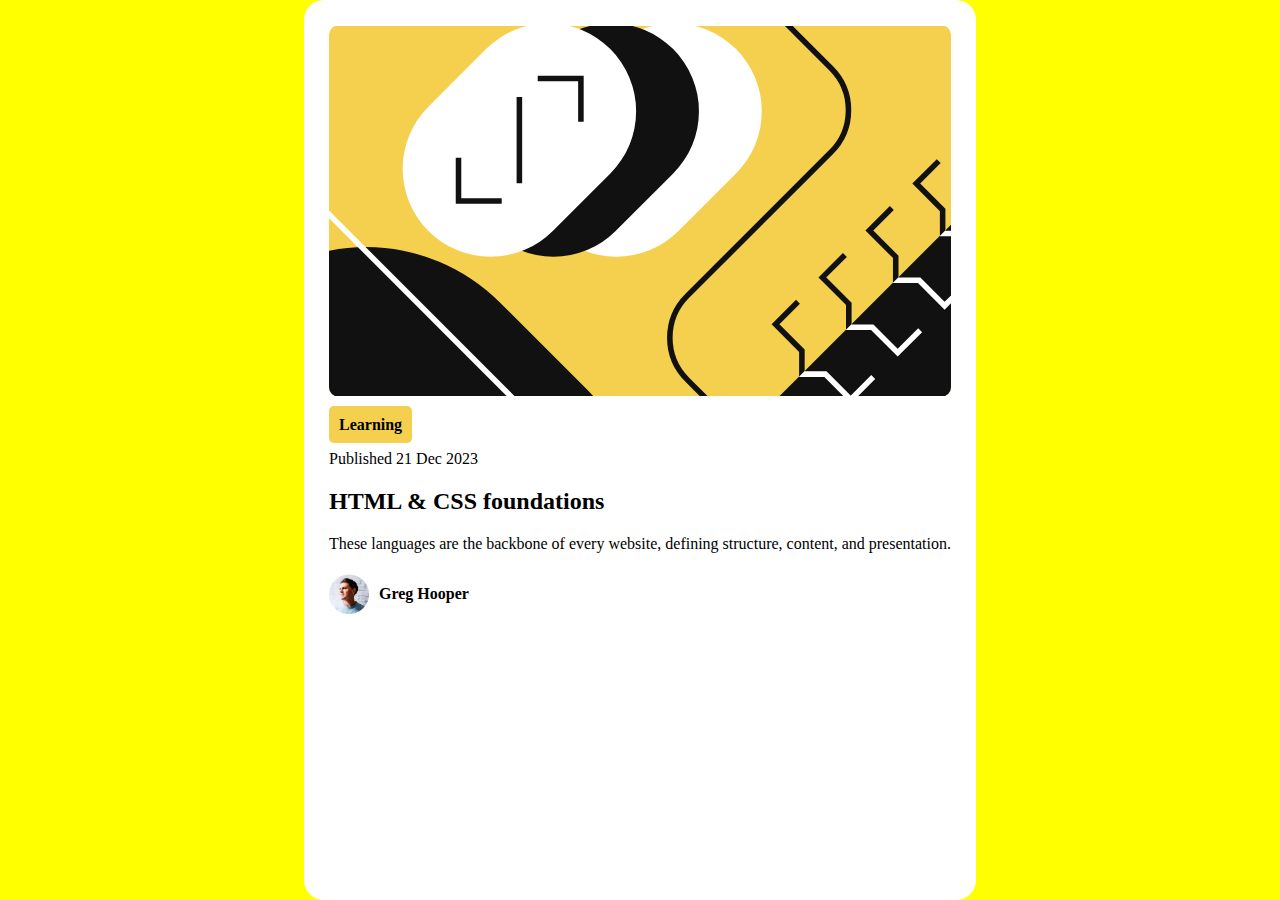
<file: Assignment2/index.html>
<!DOCTYPE html>
<html lang="en">
<head>
    <meta charset="UTF-8">
    <meta name="viewport" content="width=device-width, initial-scale=1.0">
    <title>Document</title>
    <link rel="stylesheet" href="style.css">
</head>
<body>
    <main>
        <div class="container">
            <img class="img" src="images/illustration-article.svg" alt="">
           <p class="title">Learning</p> 
           <p class="date">Published 21 Dec 2023</p>
           <h2>HTML & CSS foundations</h2>
           <p class="paragraph">These languages are the backbone of every website, defining structure, content, and presentation.</p>
           <div class="profile">
            <img src="images/image-avatar.webp" alt="">
                <p>Greg Hooper</p>
           </div>
        </div>
    </main>
</body>
</html>
</file>
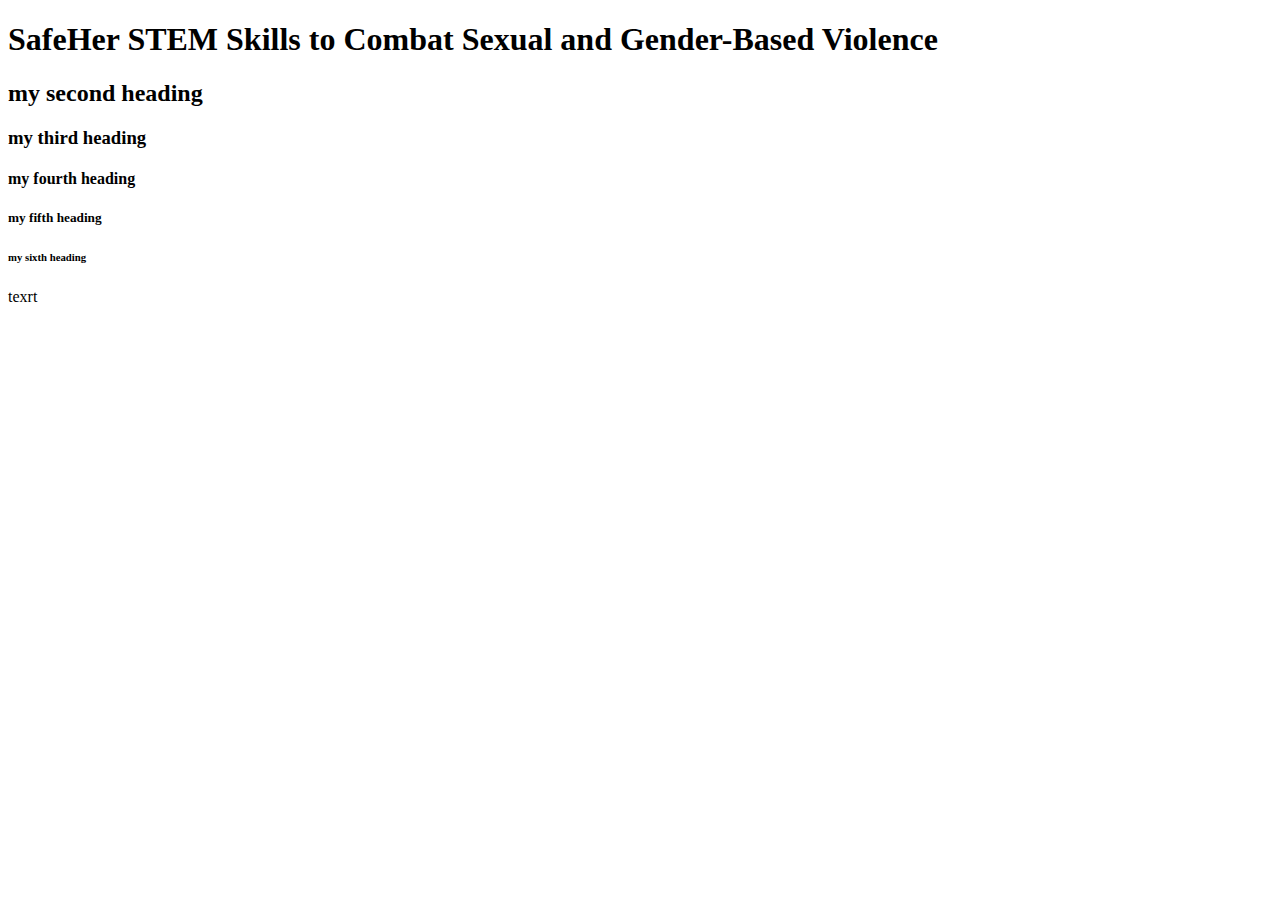
<file: first class/index.html>
<!DOCTYPE html>
<html lang="en">
<head>
    <meta charset="UTF-8">
    <meta name="viewport" content="width=device-width, initial-scale=1.0">
    <title>my-first-page</title>
</head>
<body>
  <h1>SafeHer STEM Skills to Combat Sexual and Gender-Based Violence </h1>  
  <h2>my second heading</h2>
  <h3>my third heading</h3>
  <h4>my fourth heading</h4>
  <h5>my fifth heading</h5>
  <h6>my sixth heading</h6>
  <p>texrt</p>
</body>
</html>
</file>
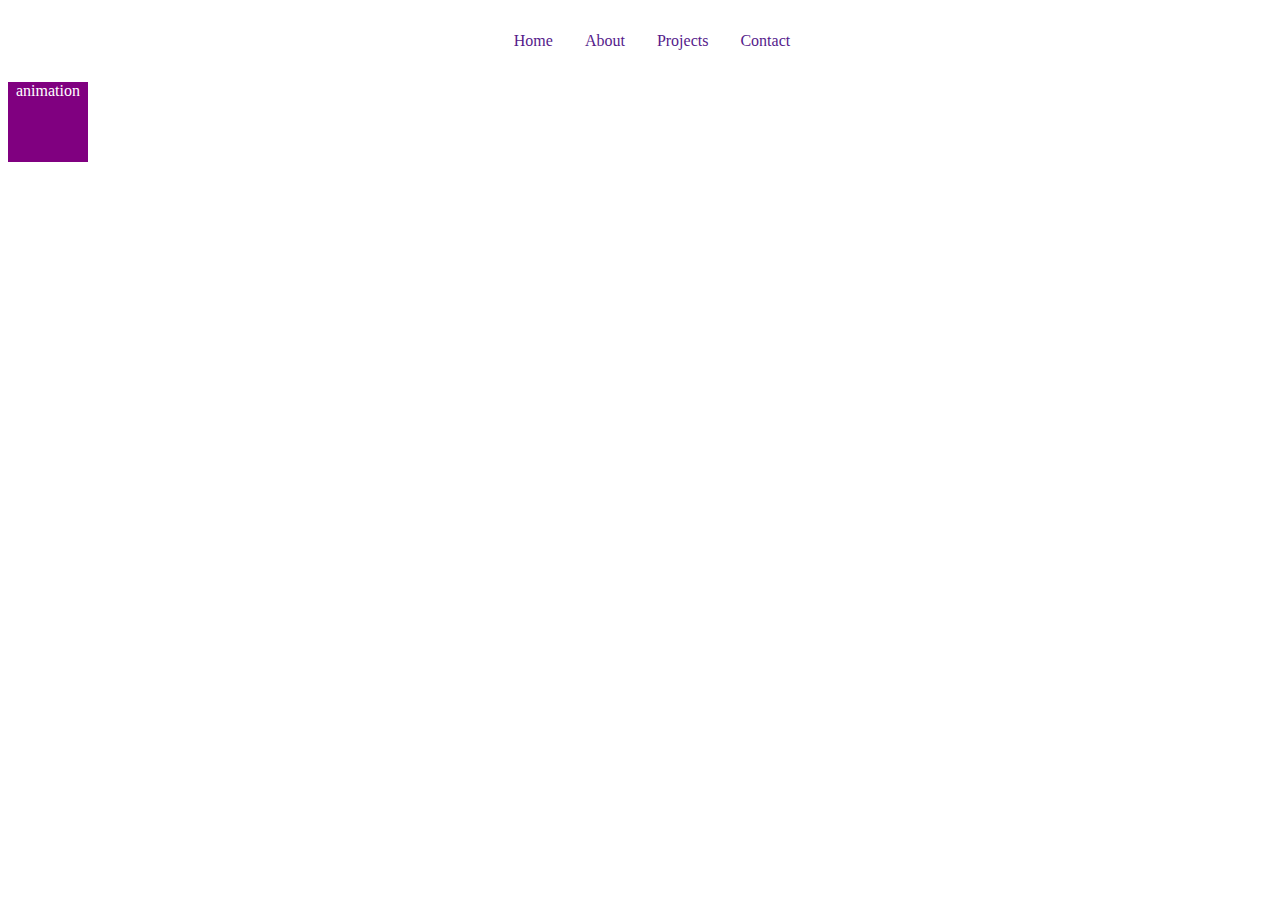
<file: MediaQueries/index.html>
<!DOCTYPE html>
<html lang="en">
<head>
    <meta charset="UTF-8">
    <meta name="viewport" content="width=
    , initial-scale=1.0">
    <title>Document</title>
    <link rel="stylesheet" href="style.css">
</head>
<body>
    <ul>
        <li><a href="">Home</a></li>
        <li><a href="">about</a></li>
        <li><a href="">Projects</a></li>
        <li><a href="">Contact</a></li>
        <li><a href=""></a></li>
    </ul>
    <div id="animate">
        animation
    </div>
</body>
</html>
</file>
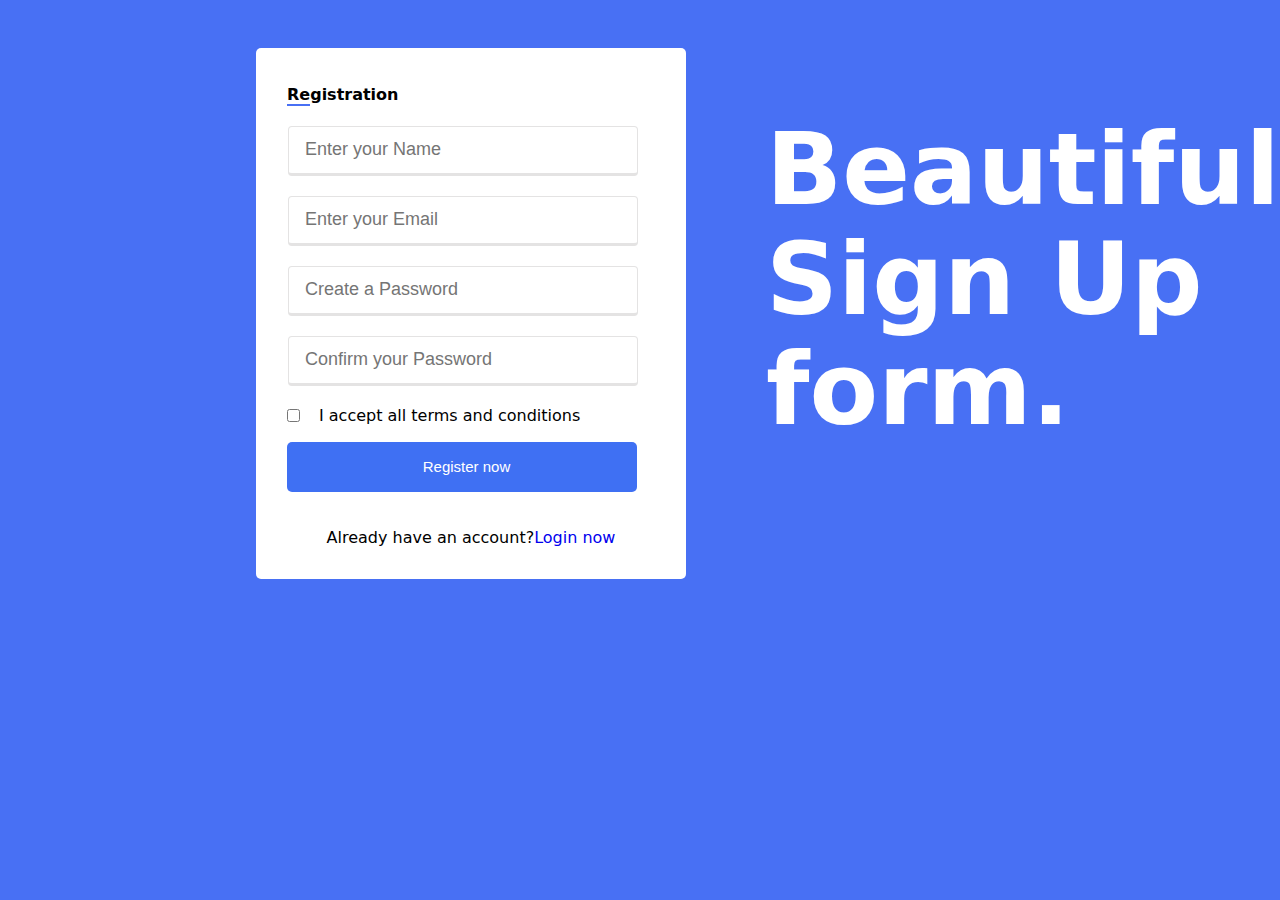
<file: Project2/form.html>
<!DOCTYPE html>
<html lang="en">
<head>
    <meta charset="UTF-8">
    <meta name="viewport" content="width=device-width, initial-scale=1.0">
    <title>Registration Form</title>
    <link rel="stylesheet" href="style.css">
</head>
<body>
    <main>
        <form action="">
            <h4><span>Re</span>gistration</h4>
            <div>
                <input class="input" type="text" placeholder="Enter your Name">
                <input class="input" type="text" placeholder="Enter your Email">
                <!-- <select name="" id="">
                    <option value="Gender">Choose your gender</option>
                    <option value="Female"> Female</option>
                    <option value="Male">Male</option>
                </select>
                <label for="Field">Choose your field:</label>
                <div>
                 <label for="software">Software Development</label> <input type="radio" name="tech">   
                </div>
                <div>
                    <label for="Data">Data Science</label><input type="radio" name="tech">
                </div>
                <div>
                    <label for="Product">Product Design</label><input type="radio" name="tech">
                </div>
                <input type="file"> -->
                <input class="input" type="password" placeholder="Create a Password">
                <input class="input" type="password" placeholder="Confirm your Password">
                <div class="terms">
                    <input type="checkbox"><label for="">I accept all terms and conditions</label>
                </div>
                <button class="register" type="submit">Register now</button>
                <div>
                    <p>Already have an account? <a href="#">Login now</a></p>
                </div>
            </div>
        </form>
        <div>
            <h1>Beautiful Sign Up form.</h1>
        </div>
    </main>
</body>
</html>
</file>
<file: Assignment2/style.css>
html,body{
    padding: 0;
    margin: 0;
    height: 100%;
    width: 100%;
}

*{
    box-sizing: border-box;
}

main{
    background-color: yellow;
    height: 100%;
    width: 100%;
    display: flex;
    align-content: center;
    justify-content: center;
    margin: 5opx;
}

.container{
    background-color: #fff;
    padding: 25px;
    border-radius: 20px;
}

.container img{
    width: 100%;
    border-radius: 10px;
}

.title{
    background-color: hsl(47, 88%,63%);
    display: inline;
    padding: 10px;
    border-radius: 5px;
    width: 80px;
    font-weight: 800;
    margin: 15px 0;
}

.date{
    font-weight: 400;
}
.paragraph{
    font-weight: 500;
    font-size: 16px
}

h2{
    margin: 20px 0;
}

.profile{
    display: flex;
    align-items: center;
    gap: 10px;
}

.profile img{
    width: 40px;
}

.profile p{
    font-weight: 600;
    font-size: 16px;
}

.img{
    margin-bottom: 15px;
}
</file>
<file: MediaQueries/style.css>
body{
    height: 100vh;
    width: 100vw;
    animation-name: test;
    animation-duration: 10s;
    animation-delay: 2s;
    animation-iteration-count: 2;
}

@keyframes test {
    0%{
        background-color: black;
    }
    20%{
        background-color: red;
    }
    40%{
        background-color: blue;
    }
    60%{
        background-color: green;
    }
    100%{
        background-color: orange;
    }
}

li{
    list-style-type: none;
    margin: .5rem;
    padding: .5rem;
}

a{
    text-decoration: none;
    text-transform: capitalize;
}

li:hover{
    border-bottom: 1px solid palevioletred;
}

@media screen and (min-width: 720px) {
    ul{
        display: flex; 
        justify-content: center;
    }
}

#animate{
    background-color: purple;
    color: white;
    width: 5rem;
    height: 5rem;
    display: flex;
    justify-content: center;
    animation-name: anime;
    animation-duration: 5s;
}

@keyframes anime{
    0%{
        margin-left: 1rem;
        transform: skewX(5px);
    }
    20%{
        margin-left: 2rem;
        transform: skewX(10px);
    }
    100%{
        margin-left: 3rem;
        transform: skewX(15px);
    }
}
</file>
<file: Project2/style.css>
html, body{
    padding: 0;
    margin: 0;
    background-color: #4870f4;
    font-family: system-ui, -apple-system, BlinkMacSystemFont, 'Segoe UI', Roboto, Oxygen, Ubuntu, Cantarell, 'Open Sans', 'Helvetica Neue', sans-serif;
    height: 100vh;
    width: 100vw;
}

*{box-sizing: border-box;

}

main{
    display: grid;
    grid-template-columns: 1fr 1fr;
    margin: auto;
    width: 60%;
    height: 60%;
}

form{
    background-color: white;
    padding: 1rem;
    border-radius: 5px;
}

input, button{
    width: 350px;
    height: 50px;
    color: #9c9b9d;
    border: 1px solid hsl(231, 7%, 60%);
    border-radius: 5px;
    padding-left: 15px;
    margin-bottom: 20px;
    font-size: 15px;
    font-weight: 400;
}

input[type="checkbox"]{
    height: 13px;
    width: 13px;
    padding: 0;
    margin-left: 15px;
}

/* h4{
    border-bottom: 1px solid#4870f4 ;
} */

body{
    padding-top: 3rem;
}

.input{
    padding: 1rem;
    margin-left: 1rem;
    margin-right: 2rem;
    font-size: large;
    color:#e5e5e5;
    border-radius: 4px;
    border: 1px solid #dddcdccc;
    border-bottom-width:3px ;
    

}

.terms{
    display: flex;
    gap: 1rem;
}

.register{
    background-color: #3f70f3;
    border: none;
    color: white;
    margin-left: 15px;
}
h4>span{
    border-bottom: 2px solid#4870f4 ; 
}

h1{
    color: hsla(240, 100%, 100%, 1);
    font-size: 100px;
    line-height: 110px;
    margin-left: 80px;
    justify-content: center;
    align-items: center;
}

a{
    text-decoration: none;
}

p{
    display: flex;
    justify-content: center;
}

h4{
    margin-left: 15px;
}
</file>
